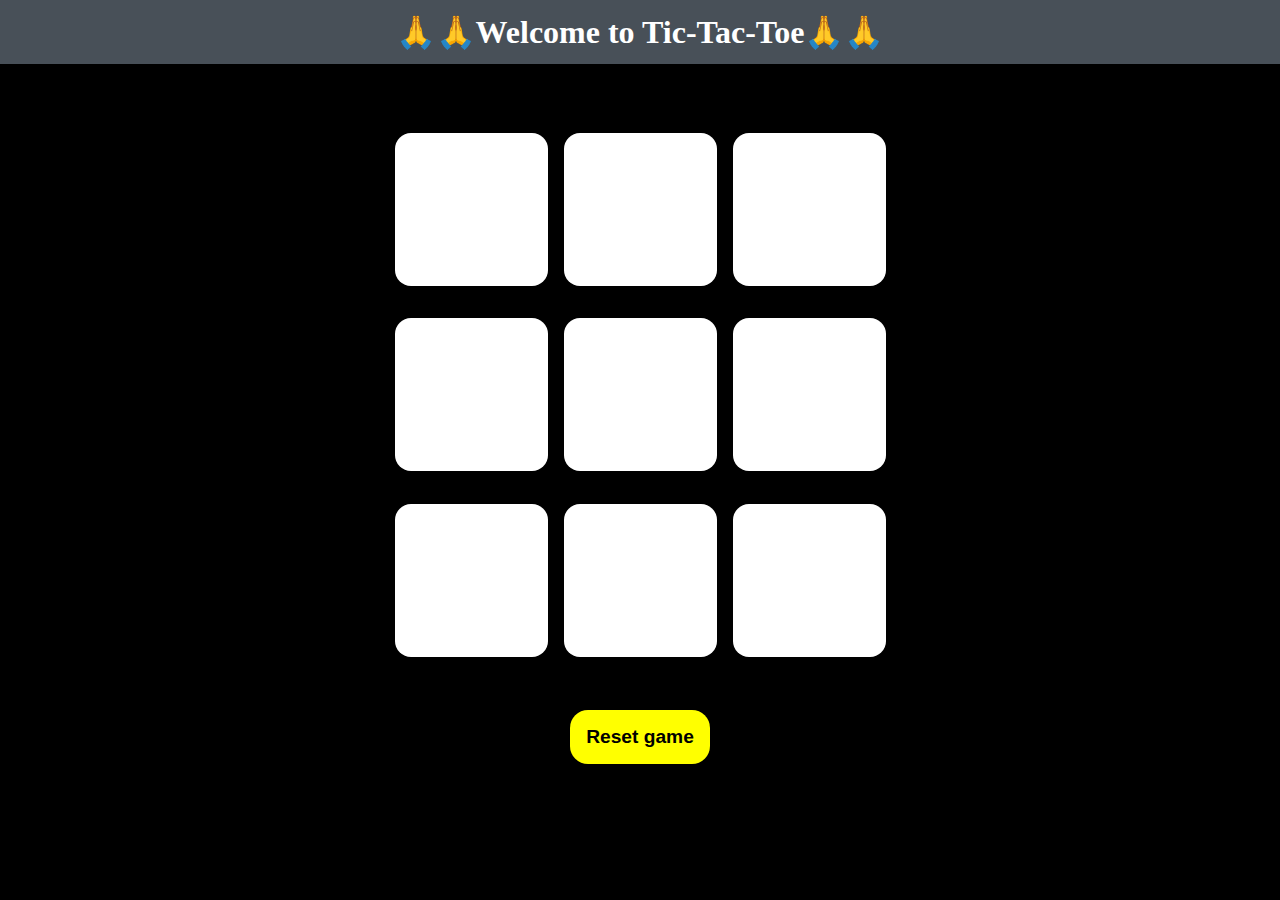
<file: 1 -- Tic-Tac-Toe Game/index.html>
<!DOCTYPE html>
<html lang="en">
<head>
    <meta charset="UTF-8">
    <meta name="viewport" content="width=device-width, initial-scale=1.0">
    <title>Tic-Tac-Toe Game</title>

    <link rel="stylesheet" href="style.css">
</head>
<body>
    <div class="msg-container hide">
        <p id="msg">Winner!!</p>
        <button id="newGame-btn">Start Again</button>
    </div>
    <main>
        <h1>🙏🙏Welcome to Tic-Tac-Toe🙏🙏</h1>
        <div class="box-container">
            <div class="btn-container">
                <button class="btn"></button>
                <button class="btn"></button>
                <button class="btn"></button>
                <button class="btn"></button>
                <button class="btn"></button>
                <button class="btn"></button>
                <button class="btn"></button>
                <button class="btn"></button>
                <button class="btn"></button>
            </div>
        </div>

        <!-- Button to reset the entire game -->
        <button id="reset-btn">Reset game</button>
    </main>
    <script src="app.js"></script>
</body>
</html>
</file>
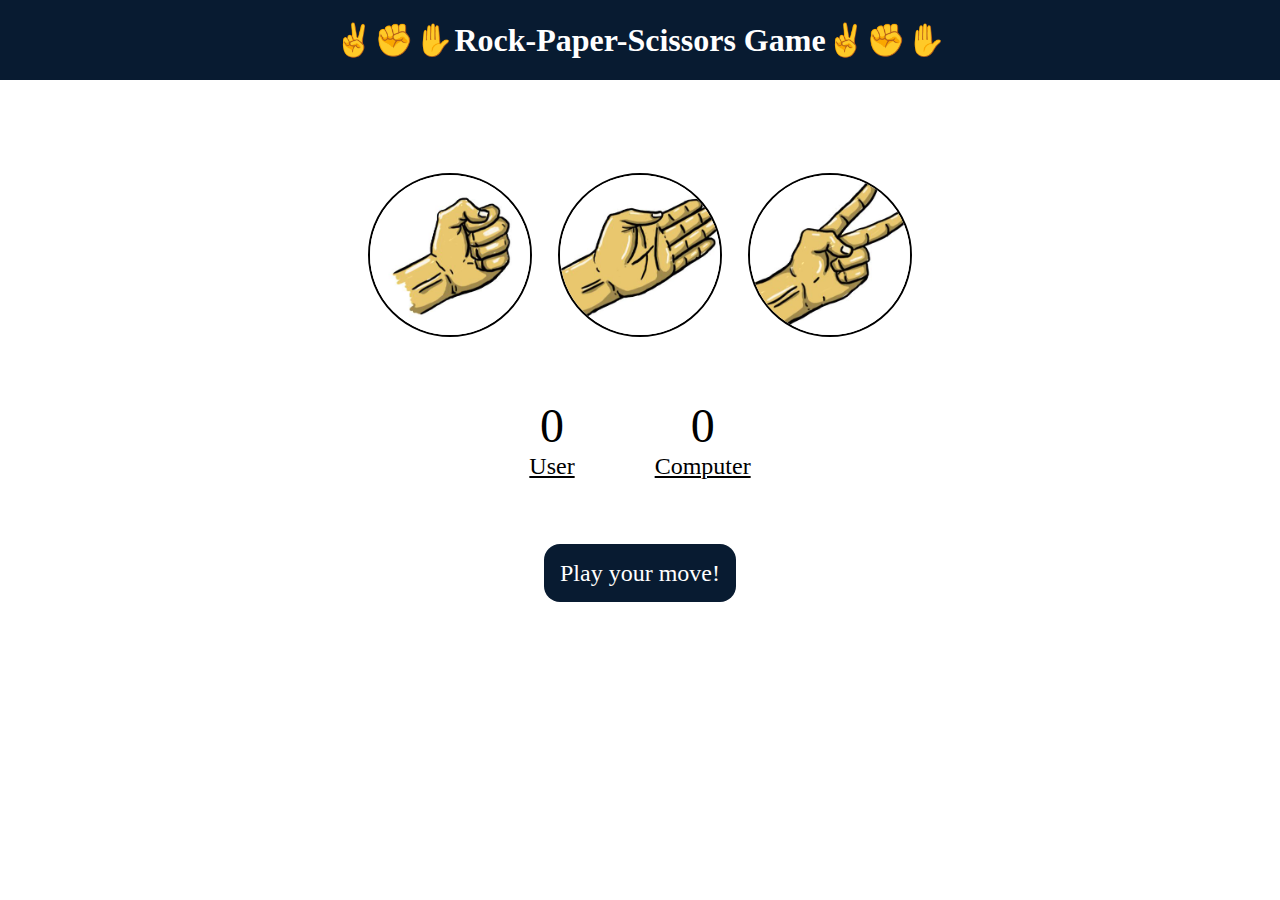
<file: 2 -- Rock-Paper-Scissor Game/index.html>
<!DOCTYPE html>
<html lang="en">
<head>
    <meta charset="UTF-8">
    <meta name="viewport" content="width=device-width, initial-scale=1.0">
    <title>Rock-Paper-Scissors Game.</title>

    <link rel="stylesheet" href="style.css">
</head>
<body>
    <h1>✌️✊✋Rock-Paper-Scissors Game✌️✊✋</h1>

    <!-- Choices -->
    <div class="choices">
        <div class="choice" id="rock">
            <img src="./images/rock.png" alt="rock">
        </div>
        <div class="choice" id="paper">
            <img src="./images/paper.png" alt="rock">
        </div>
        <div class="choice" id="scissors">
            <img src="./images/scissors.png" alt="rock">
        </div>
    </div>

    <!-- Score Board -->
    <div class="score-board">
        <div class="score">
            <p id="user-score">0</p>
            <p><u>User</u></p>
        </div>
        <div class="score">
            <p id="computer-score">0</p>
            <p><u>Computer</u></p>
        </div>
    </div>

    <!-- Message Box -->
    <div class="msg-container">
        <p id="msg">Play your move!</p>
    </div>

    <script src="app.js"></script>
</body>
</html>
</file>
<file: 1 -- Tic-Tac-Toe Game/style.css>
* {
    margin: 0;
    padding: 0;
}

body {
    background-color: black;
    color: white;
    text-align: center;
}

h1 {
    background-color: #485058;
    line-height: 4rem;
}

.box-container {
    height: 70vmin;
    display: flex;
    justify-content: center; 
    align-items: center;
}

.btn-container {
    height: 60vmin;
    width: 60vmin;
    display: flex;
    flex-wrap: wrap;
    justify-content: center; 
    align-items: center;
    gap: 1rem;
    margin-top: 2rem;
}

.btn {
    height: 17vmin;
    width: 17vmin;
    border-radius: 1rem;
    border: none;
    font-size: 8vmin;
    /* color: #d51f19; */
    background-color: white;
    cursor: pointer;
}

#reset-btn {
    padding: 1rem;
    margin-top: 1rem;
    border-radius: 2vmin;
    border: none;
    font-weight: 550;
    font-size: 1.2rem;
    background-color: yellow;
    color: black;
    cursor: pointer;
}

#newGame-btn {
    padding: 1rem;
    margin-top: 1rem;
    border-radius: 2vmin;
    border: none;
    font-weight: 550;
    font-size: 1.2rem;
    background-color: yellow;
    color: black;
    cursor: pointer;
}

#msg {
    color: white;
    font-size: 5vmin;
}

.msg-container {
    height: 100vmin;
    display: flex;
    justify-content: center;
    align-items: center;
    flex-direction: column;
    gap: 3vmin;
    background-color: black;
}

.hide {
    display: none;
}
</file>
<file: 2 -- Rock-Paper-Scissor Game/style.css>
* {
    margin: 0;
    padding: 0;
    text-align: center;
}

/* Heading Styling */
h1 {
    background-color: #081b31;
    color: #fff;
    height: 5rem;
    line-height: 5rem;
}

/* Choices Styling */
.choice {
    height: 190px;
    width: 190px;
    display: flex;
    justify-content: center;
    align-items: center;
}

img {
    height: 160px;
    width: 160px;
    object-fit: cover;
    border-radius: 50%;
    border: 2px solid black;
    cursor: pointer;
}

.choices {
    display: flex;
    justify-content: center;
    align-items: center;
    margin-top: 5rem;
}

img:hover {
    border: 10px solid #081b31;
}

/* Scoreboard Styling */
.score-board {
    display: flex;
    justify-content: center;
    gap: 5rem;
    font-size: 1.5rem;
    margin-top: 3rem;
}

#user-score, #computer-score {
    font-size: 3rem;
}

/* MessageBox Styling */
.msg-container {
    margin-top: 5rem;
}

#msg {
    background-color: #081b31;
    color: #fff;
    font-size: 1.5rem;
    display: inline;
    padding: 1rem;
    border-radius: 1rem;
    cursor: pointer;
}
</file>
